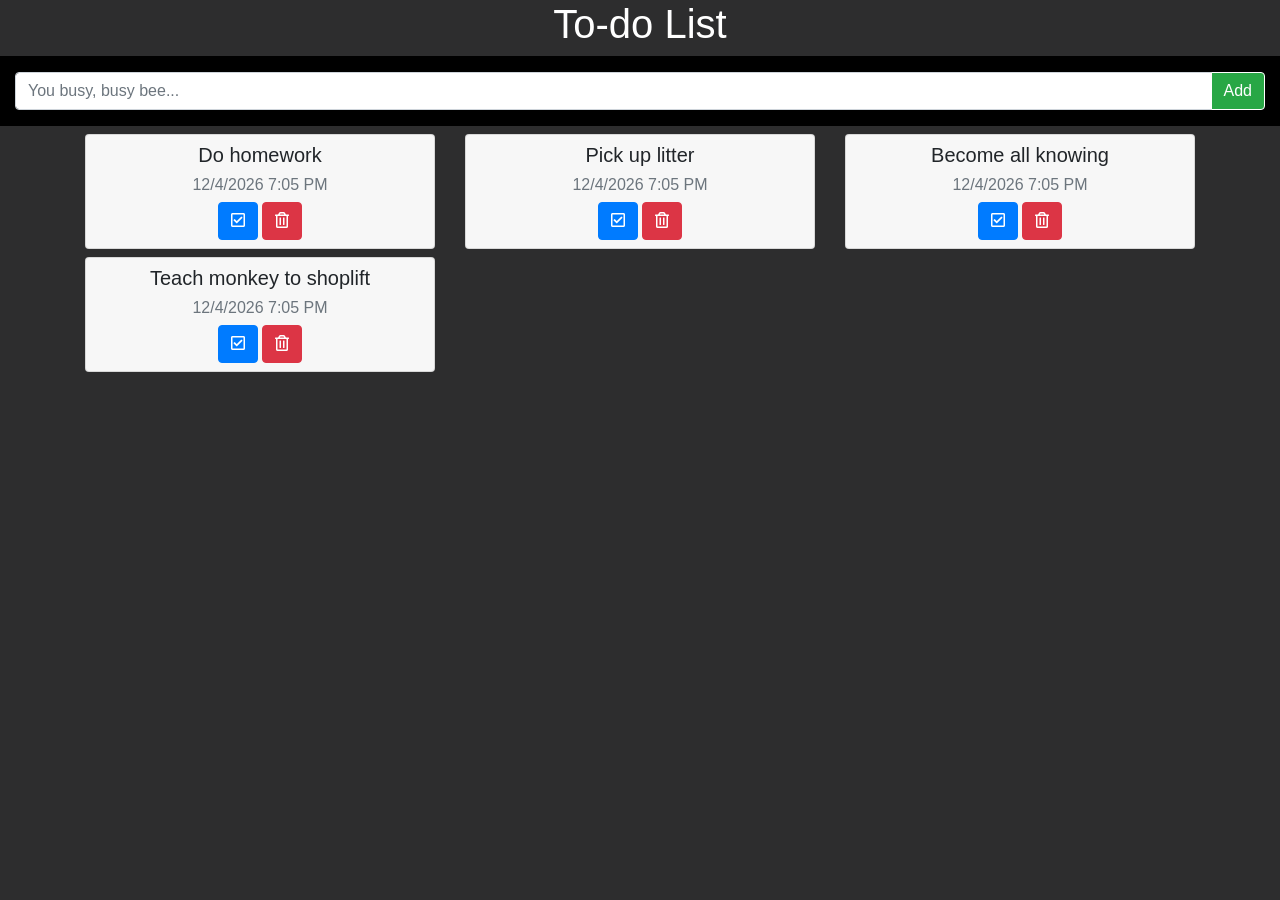
<file: archive/index.html>
<!DOCTYPE html>
<html lang="en">
<head>
    <meta charset="UTF-8">
    <meta name="viewport" content="width=device-width, initial-scale=1.0">
    <meta http-equiv="X-UA-Compatible" content="ie=edge">
    <title>To-do List</title>
    <script type="text/javascript" src="https://code.jquery.com/jquery-3.4.1.min.js"></script>
    <link rel="stylesheet" href="https://stackpath.bootstrapcdn.com/bootstrap/4.3.1/css/bootstrap.min.css" integrity="sha384-ggOyR0iXCbMQv3Xipma34MD+dH/1fQ784/j6cY/iJTQUOhcWr7x9JvoRxT2MZw1T" crossorigin="anonymous">
    <script src="https://stackpath.bootstrapcdn.com/bootstrap/4.3.1/js/bootstrap.min.js" integrity="sha384-JjSmVgyd0p3pXB1rRibZUAYoIIy6OrQ6VrjIEaFf/nJGzIxFDsf4x0xIM+B07jRM" crossorigin="anonymous"></script>
    <!-- i think this should be covered by other jQuery import -->
	<!-- <script src="https://code.jquery.com/jquery-3.3.1.slim.min.js" integrity="sha384-q8i/X+965DzO0rT7abK41JStQIAqVgRVzpbzo5smXKp4YfRvH+8abtTE1Pi6jizo" crossorigin="anonymous"></script> -->
	<script src="https://cdnjs.cloudflare.com/ajax/libs/popper.js/1.14.7/umd/popper.min.js" integrity="sha384-UO2eT0CpHqdSJQ6hJty5KVphtPhzWj9WO1clHTMGa3JDZwrnQq4sF86dIHNDz0W1" crossorigin="anonymous"></script>
    <script src="https://stackpath.bootstrapcdn.com/bootstrap/4.3.1/js/bootstrap.min.js" integrity="sha384-JjSmVgyd0p3pXB1rRibZUAYoIIy6OrQ6VrjIEaFf/nJGzIxFDsf4x0xIM+B07jRM" crossorigin="anonymous"></script>
    <link rel="stylesheet" href="https://use.fontawesome.com/releases/v5.8.2/css/all.css" integrity="sha384-oS3vJWv+0UjzBfQzYUhtDYW+Pj2yciDJxpsK1OYPAYjqT085Qq/1cq5FLXAZQ7Ay" crossorigin="anonymous">
    <link rel="stylesheet" href="todo.css">
</head>
<body>
    <div class="title container">
        <h1>To-do List</h1>
    </div>
    <div class="input container-fluid py-3">
        <div class="input-group">
            <input type="text" class="form-control" aria-label="New To-do" aria-describedby="input-button">
            <div class="input-group-append">
                <button class="btn btn-outline-success btn-light" type="button" id="input-button">Add</button>
            </div>
        </div>
    </div>
    <div class="container">
        <div id="todolist" class="row">

        </div>
        <!-- TEST CARD -->
        <!-- <div class="col-12 col-sm-6 col-md-4">
            <div class="card"
                <div class="card-body">
                    <h5 class="card-text">Placeholder</h5>
                    <h6 class="card-date mb-2 text-muted">07/07/2019 21:18</h6>
                    <div class="card-btn">
                        <button class="btn btn-danger" type="button" id="button-addon2">Delete</button>
                        <button class="btn btn-primary" type="button" id="button-addon2">Done</button>
                    </div>
                </div>
            </div>
        </div> -->
    </div>
    <script src="todo.js"></script>
</body>
</html>
</file>
<file: archive/todo.css>
.done{
    color: rgb(85, 85, 85);
    opacity: 0.3;
}
.done:hover{
    color: rgb(85, 85, 85);
    font-size: inherit;
}

.input{
    background-color: black;
}

.btn-outline-success{
    color: white;
    background-color: #28a745;
    border-color: white;
}

.card{
    background-color: rgb(247, 247, 247)
}

body{
    background-color: #2d2d2e;
    text-align: center;
}

h1{
    color: white;
}

li{
    color: white;
}
li:hover{
    color: red;
    font-size:1rem;
    transition: all 300ms;
}
</file>
